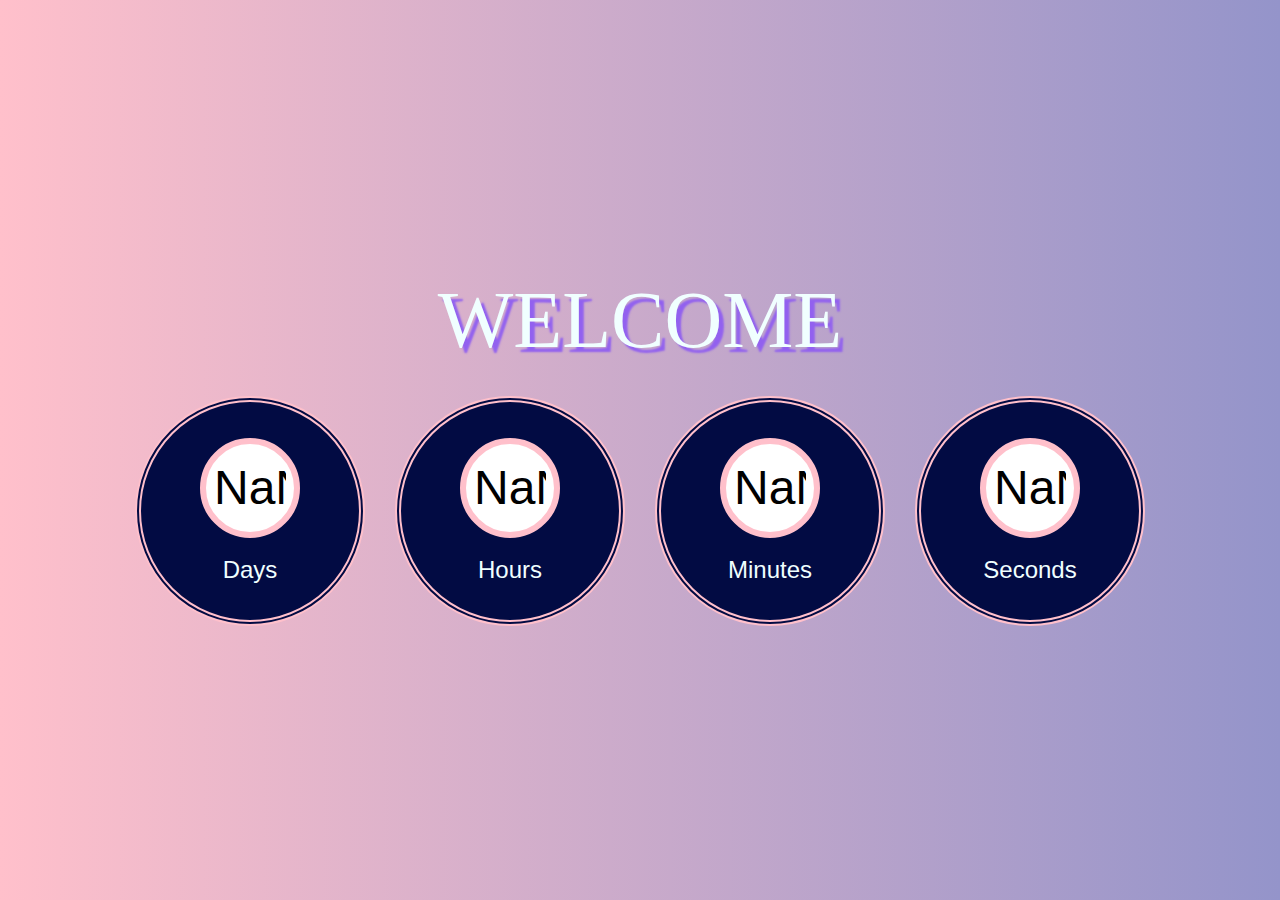
<file: Countdown Timer/index.html>
<!DOCTYPE html>
<html lang="en">
<head>
    <meta charset="UTF-8">
    <meta name="viewport" content="width=device-width, initial-scale=1.0">
    <title>Countdown Timer</title>
    <link rel="shortcut icon" href="images/vecteezy_chronometer-timer-counter_24096373_140.png" type="image/x-icon">
    <link rel="stylesheet" href="style.css">
</head>
<body>
    <div class="title">WELCOME</div>
            <div class="timer">
                <div class="card">
                    <input type="text" readonly value="0">
                    <br/>
                    <label for="">Days</label>
                </div>
                <div class="card">
                    <input type="text" readonly value="0">
                    <br/>
                    <label for="">Hours</label>
                </div>
                <div class="card">
                    <input type="text" readonly value="0">
                    <br/>
                    <label for="">Minutes</label>
                </div>
                <div class="card">
                    <input type="text" readonly value="0">
                    <br/>
                    <label for="">Seconds</label>
                </div>
            </div>
    <script src="main.js"></script>
</body>
</html>
</file>
<file: Countdown Timer/style.css>
*{
    margin: 0%;
    padding: 0%;
    box-sizing: border-box;
}

body{
    background:linear-gradient(to left , rgb(148, 148, 202), pink );
    font-family: sans-serif;
    width: 100%;
    height: 100vh;
    display: flex;
    justify-content: center;
    flex-direction: column;
    gap:30px;
}

.title{
    font-size: 5rem;
    font-family: Georgia, 'Times New Roman', Times, serif;
    text-align: center;
    color:azure;
    text-shadow: 5px 5px 2px #9261ef;
}


.timer{
    display: flex;
    flex-direction: row;
    gap:30px;
    justify-content: center;
    margin-left: 40px;
    margin-right: 40px;
    min-width: 90px;
    min-height: 90px;
    flex-wrap: wrap;
    
}
.card{
    height:230px;
    width:230px;
    background-color: #020b43;
    display: flex;
    flex-direction: column;
    color: azure;
    justify-content: center;
    text-align: center;
    border-radius: 300px;
    align-items: center;
    border: 0.4rem double pink;
    backdrop-filter: blur(50px);
}
input{
    margin: 0px 30px;
    text-align: center;
    font-size: 3rem;
    border-radius: 50px;
    padding: 5px 8px;
    height: 100px;
    width: 100px;
    border: 0.4rem solid pink;
}
label{
    font-size: 1.5rem;
}
@media(max-width:500px){
    .title{
        font-size: 3rem;
    }
    .card{
        height:200px;
        width:200px;
    }
}
</file>
